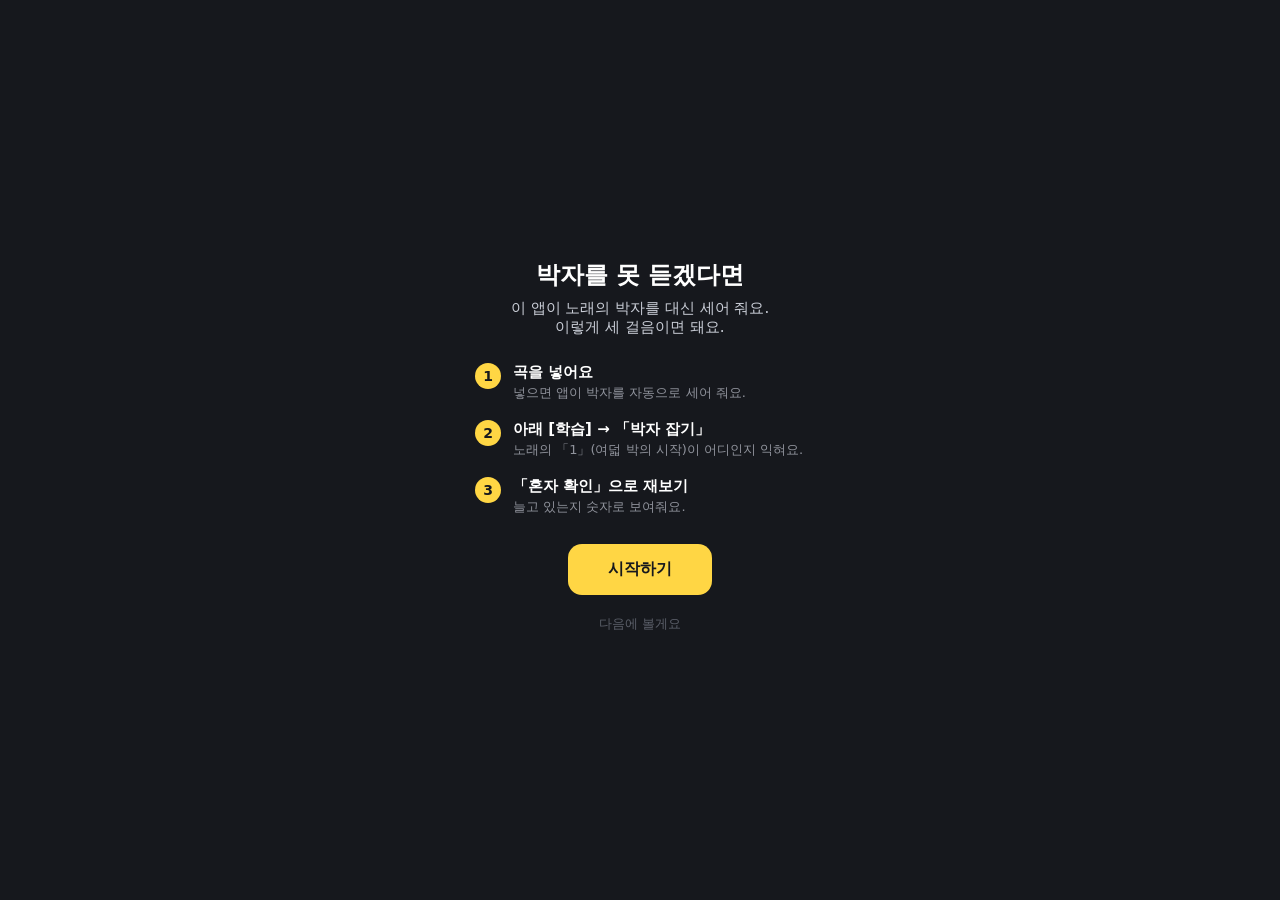
<file: index.html>
<!doctype html>
<html lang="ko">
<head>
<meta charset="utf-8">
<meta name="viewport" content="width=device-width, initial-scale=1, maximum-scale=1, user-scalable=no, viewport-fit=cover">
<title>스윙 박자</title>
<style>
  :root {
    --bg:#16181d; --card:#262b34; --card2:#303641; --line:#3a3f4a; --yellow:#ffd644;
    --t0:#f2f1ec; --t1:#c9cdd6; --t2:#8f929b; --t3:#5a5e68;
  }
  * { box-sizing:border-box; -webkit-tap-highlight-color:transparent; }
  [hidden] { display:none !important; }
  body { margin:0; background:var(--bg); color:var(--t1);
         font-family:-apple-system,system-ui,sans-serif; height:100dvh;
         display:flex; flex-direction:column; overflow:hidden; }
  /* 두 번 눌러 확대 막기(10/27 사용자) — 확대·이동 대신 바로 탭으로 처리 */
  html, body, button { touch-action:manipulation; }
  .num { font-variant-numeric:tabular-nums; }
  button { background:var(--card); border:1px solid var(--line); color:var(--t1);
           border-radius:12px; font-size:15px; padding:12px 0; flex:1; font-family:inherit; }
  button.on { border-color:var(--yellow); color:var(--yellow); }
  button:disabled { opacity:.4; }
  button.primary { background:var(--t0); color:var(--bg); border:0; font-weight:700; }
  .row { display:flex; gap:8px; margin-top:8px; }
  input[type=range] { width:100%; accent-color:var(--yellow); }

  /* ── 상단: 제목(탭→곡 정보) · BPM·길이 · 카운트 표시 3단 ── */
  header { padding:10px 16px 2px; display:flex; align-items:center; gap:10px; }
  #titleBox { flex:1; min-width:0; }
  #songTitle { font-size:16px; font-weight:700; color:#fff; white-space:nowrap; overflow:hidden; text-overflow:ellipsis; }
  #songTitle::after { content:' ›'; color:var(--t2); font-weight:400; }
  #songSub { font-size:12px; color:var(--t2); margin-top:2px; }
  #seg { display:flex; gap:2px; padding:3px; border-radius:11px; background:var(--card); flex-shrink:0; }
  #seg button { flex:none; height:30px; padding:0 9px; border:0; border-radius:8px; font-size:12px; background:transparent; color:var(--t2); }
  #seg button.on { background:var(--t0); color:var(--bg); font-weight:700; }

  /* ── 첫 화면 ── */
  #dropZone { flex:1; display:flex; flex-direction:column; align-items:center;
              justify-content:center; gap:14px; color:var(--t2); padding:24px; text-align:center; }
  #dropZone button { flex:none; padding:14px 26px; background:var(--yellow); color:var(--bg);
                     border:0; font-weight:700; font-size:17px; }
  #progress { font-size:14px; color:var(--t2); min-height:20px; }

  /* ── HUD: 진행 · 큰 숫자 · 1~8 칸 ── */
  #hud { text-align:center; padding:2px 16px 4px; }
  #progressLine { font-size:13px; color:var(--t2); min-height:18px; }
  #progressLine b { color:var(--t0); font-size:16px; font-weight:600; }
  #bigCount { font-size:64px; font-weight:600; line-height:.9; color:#fff; transition:transform .08s, color .08s; }
  #bigCount.idle { color:var(--t3); }
  #bigCount.accent { transform:scale(1.1); }
  #bigCount.one { color:var(--yellow); transform:scale(1.28); }
  #cells { display:grid; grid-template-columns:repeat(8,minmax(0,1fr)); gap:6px; margin-top:6px; }
  #cells div { height:36px; border-radius:8px; font-size:20px; font-weight:600; display:flex;
               align-items:center; justify-content:center; background:var(--card); color:var(--t2); }
  #cells div.acc { color:var(--yellow); box-shadow:inset 0 -3px 0 var(--yellow); }
  #cells div.cur { background:#fff; color:var(--bg); }
  #cells div.cur.acc { box-shadow:inset 0 -3px 0 var(--yellow); }
  /* 밀렸을 때 그 자리부터 다시 맞추는 버튼 — 카운트 바로 아래에 상시 노출(사용자 9/10: 싱크 재고정이 가장 중요) */
  #fxHereHud { flex:none; display:inline-flex; align-items:center; gap:6px; margin:10px auto 0; height:38px;
               padding:0 16px; border-radius:19px; border:1px solid var(--yellow); background:transparent;
               color:var(--yellow); font-size:13px; font-weight:700; }
  #fxHereHud span { font-size:11px; color:var(--t2); }
  /* 박자가 한 박 어긋날 때 — 귀로 못 들어도 화면 숫자 보고 한 칸씩 민다. 화면·소리는 같은
     격자(layout.counts) 하나라 한 번 밀면 둘 다 같이 교정된다. flex:none = 전역 button flex:1 방지. */
  #fxNudge { display:flex; align-items:center; justify-content:center; gap:8px; margin:8px auto 0; }
  #fxNudge span { font-size:11px; color:var(--t3); white-space:nowrap; }
  #fxNudge button { flex:none; height:34px; padding:0 15px; border-radius:17px; border:1px solid var(--line);
                    background:transparent; color:var(--t1); font-size:13px; font-weight:600; white-space:nowrap; }
  /* 신뢰 배지 — 앱이 이 곡을 얼마나 확신하는지 정직히(초록=검증은 정답 없이 못 줌). 정답 확보 전엔 노랑/빨강만. */
  #trustBadge { flex:none; display:inline-block; margin:0 auto 2px; padding:3px 12px; border-radius:14px;
                font-size:12px; font-weight:700; border:1px solid var(--line); background:transparent; color:var(--t2); }
  #trustBadge.auto { color:var(--yellow); border-color:var(--yellow); }
  #trustBadge.caution, #trustBadge.none { color:#ff6b6b; border-color:#ff6b6b; }
  #trustBadge.manual { color:var(--t1); border-color:var(--line); }
  #trustBadge.verified { color:#4cd964; border-color:#4cd964; }
  #trustBadge.partial { color:var(--yellow); border-color:var(--yellow); }
  #fxUndoHud { margin:4px auto 0; padding:6px 14px; font-size:13px; }
  #fxUndoHud:disabled { opacity:.35; }

  /* ── 타임라인 ── */
  #tlHead { display:flex; justify-content:space-between; align-items:baseline; padding:8px 16px 4px; font-size:11px; color:var(--t2); }
  #loopLabel { color:var(--yellow); font-weight:700; margin-left:8px; cursor:pointer; }
  #loopGrid .lgRow { display:grid; gap:6px; margin-top:6px; align-items:center; font-size:13px; color:var(--t2); }
  #loopGrid button { height:44px; padding:0; font-size:18px; font-weight:600; }
  #loopGrid button.in { background:#ffd64433; border-color:var(--yellow); color:#fff; }
  #loopGrid button.end { background:var(--yellow); color:var(--bg); }
  #tlTime { font-size:13px; }
  #btnToStart { flex:none; padding:4px 10px; font-size:12px; border-radius:12px; }
  #timelineWrap { flex:1; overflow-y:auto; padding:0 12px; position:relative; }
  #timeline { position:relative; width:100%; }
  #wave { width:100%; display:block; }
  #cursor { position:absolute; width:3px; background:var(--yellow); pointer-events:none; display:none; }
  #rowHl { position:absolute; left:0; right:0; background:rgba(255,214,68,.05); pointer-events:none; display:none; }
  #eightHl { position:absolute; background:rgba(255,214,68,.22); border-top:2px solid var(--yellow);
             border-bottom:2px solid var(--yellow); pointer-events:none; display:none; }

  /* ── 컨트롤: 기본 줄(이전·반복·재생·속도·다음) + 접히는 줄(추가·삭제·카운트음·짝수 강세) ── */
  #controls { padding:0 12px calc(8px + env(safe-area-inset-bottom)); }
  #ctlHandle { display:flex; align-items:center; justify-content:center; gap:6px; height:22px; color:var(--t2); font-size:11px; }
  #ctlGrid { display:grid; grid-template-columns:repeat(5,minmax(0,1fr)); grid-template-rows:60px; gap:8px; }
  #ctlGrid.expanded { grid-template-rows:56px 56px; }
  #ctlGrid button { padding:0; display:flex; flex-direction:column; align-items:center; justify-content:center; gap:5px; font-size:11px; }
  #ctlGrid button svg { width:24px; height:24px; }
  #ctlGrid button .big { font-size:20px; font-weight:600; line-height:1; }
  #ctlGrid button span { white-space:nowrap; }              /* 라벨이 2줄로 접혀 칸 넘치는 것 방지 */
  #ctlGrid button span:last-child { font-size:10px; line-height:1.15; }  /* '카운트음'·'짝수 강세'도 한 줄에 */
  #btnAccent .num { font-size:13px; letter-spacing:0; }     /* '2·4·6·8'이 좁은 폰에서 칸 밖으로 안 나가게 */
  #ctlGrid .r2 { display:none; }
  #ctlGrid.expanded .r2 { display:flex; }
  #btnPlay { grid-column:3; background:var(--t0); color:var(--bg); border:0; border-radius:14px; font-size:26px; }
  #ctlGrid.expanded #btnPlay { grid-row:1 / span 2; }
  #btnPrev { grid-column:1; grid-row:1; } #btnLoop { grid-column:2; grid-row:1; }
  #btnSpeed { grid-column:4; grid-row:1; } #btnNext { grid-column:5; grid-row:1; }
  #btnFlagAdd { grid-column:1; grid-row:2; } #btnFlagDel { grid-column:2; grid-row:2; }
  #btnClick { grid-column:4; grid-row:2; } #btnAccent { grid-column:5; grid-row:2; }

  /* ── 탭바 ── */
  #tabBar { display:grid; grid-template-columns:repeat(3,1fr); height:calc(64px + env(safe-area-inset-bottom)); flex-shrink:0; border-top:1px solid var(--line); padding-bottom:env(safe-area-inset-bottom); }
  .tab { display:flex; flex-direction:column; align-items:center; justify-content:center;
         gap:4px; color:var(--t2); font-size:11px; font-weight:500; }
  .tab.on { color:#fff; font-weight:700; }

  /* ── 학습 · 목록 페이지 ── */
  .page { flex:1; overflow-y:auto; padding:0 16px 12px; display:flex; flex-direction:column; }
  .pageHead { display:flex; align-items:center; justify-content:space-between; height:56px; }
  .pageTitle { font-size:20px; font-weight:700; color:#fff; }
  .secLabel { font-size:13px; color:var(--t2); margin:18px 0 8px; }
  .card { display:flex; align-items:center; gap:12px; padding:14px 16px; border-radius:16px; background:var(--card);
          border:1px solid var(--line); margin-bottom:10px; }
  .card .nm { font-size:16px; font-weight:700; color:#fff; }
  .card .ds { font-size:13px; color:var(--t2); margin-top:3px; }
  .card .chev { margin-left:auto; color:var(--t2); font-size:20px; }
  .card > div:first-child { flex:1; min-width:0; }
  #testCard { padding:20px; border-radius:18px; background:var(--yellow); color:var(--bg); margin-top:4px; }
  #testCard .nm { font-size:18px; font-weight:700; }
  #testCard .ds { font-size:13px; opacity:.8; margin-top:4px; }
  #testCard button { margin-top:14px; height:52px; border-radius:12px; background:var(--bg); color:var(--t0); border:0; font-weight:700; width:100%; }
  .recRow { display:flex; justify-content:space-between; align-items:baseline; height:30px; font-size:14px; }
  .recRow .v { font-size:16px; font-weight:600; color:var(--t1); }
  .iconBtn { flex:none; width:38px; height:38px; padding:0; border-radius:19px; display:flex; align-items:center; justify-content:center; }
  .pillBtn { flex:none; height:38px; padding:0 14px; border-radius:19px; font-size:14px; font-weight:700; }
  .listHead, .songRow { display:grid; grid-template-columns:24px minmax(0,1fr) 76px 44px; column-gap:12px; align-items:center; }
  .listHead { padding:6px 14px; font-size:11px; color:var(--t2); }
  .listHead .r, .songRow .r { text-align:right; }
  .songRow { height:60px; padding:0 14px; border-radius:14px; background:var(--card); border:1px solid var(--line); margin-bottom:8px; }
  .swipeWrap { position:relative; overflow:hidden; border-radius:14px; margin-bottom:8px; }
  .swipeWrap .songRow { margin-bottom:0; position:relative; z-index:1; transition:transform .18s;
                        touch-action:pan-y; user-select:none; -webkit-user-select:none; -webkit-touch-callout:none; }
  .swipeWrap .songRow.dragging { transition:none; }
  .swipeWrap .rowDel { position:absolute; top:0; right:0; bottom:0; width:84px; flex:none; padding:0; border:0; border-radius:0;
                       background:#e5484d; color:#fff; font-size:15px; font-weight:700; }
  .songRow .nm { font-size:15px; font-weight:500; color:var(--t0); white-space:nowrap; overflow:hidden; text-overflow:ellipsis; }
  .songRow .mt { font-size:14px; color:var(--t1); }
  .songRow.busy .nm { color:var(--t3); }
  .songRow .busyTag { font-size:12px; color:var(--t2); white-space:nowrap; display:flex; align-items:center; justify-content:flex-end; gap:6px; }
  .spin { width:14px; height:14px; border-radius:7px; border:2px solid var(--line); border-top-color:var(--yellow); animation:spin 1s linear infinite; }
  @keyframes spin { to { transform:rotate(360deg); } }
  .chk { width:24px; height:24px; border-radius:6px; border:2px solid var(--line); display:flex; align-items:center; justify-content:center; }
  .chk.on { background:var(--yellow); border-color:var(--yellow); color:var(--bg); font-weight:800; font-size:16px; }
  #listActions { display:grid; grid-template-columns:1fr 1fr; gap:8px; margin-top:auto; padding-top:10px; }
  #listActions button { height:52px; }
  #btnPlaySel { background:var(--yellow); color:var(--bg); border:0; font-weight:700; }

  /* ── 시트 ── */
  .sheet { position:fixed; left:0; right:0; bottom:0; background:var(--card);
           border-top:1px solid var(--line); border-radius:20px 20px 0 0;
           padding:16px 16px calc(16px + env(safe-area-inset-bottom)); z-index:10;
           max-height:82dvh; overflow-y:auto; }
  .sheet h3 { margin:4px 0 10px; font-size:16px; color:#fff; }
  .sheet .label { font-size:12px; color:var(--t2); margin:10px 0 4px; }
  .sheet .secHead { display:flex; justify-content:space-between; align-items:baseline; margin-top:14px; }
  .sheet .secHead b { font-size:13px; color:var(--t0); }
  .sheet .secHead span { font-size:12px; color:var(--t2); }
  .warn { color:#ff9b6a; font-size:13px; line-height:1.5; }
  .stats { display:grid; grid-template-columns:repeat(3,minmax(0,1fr)); gap:8px; }
  .stats div { padding:12px; border-radius:12px; background:var(--bg); }
  .stats .k { font-size:11px; color:var(--t2); }
  .stats .v { font-size:22px; font-weight:600; color:var(--t1); line-height:1; margin-top:4px; }
  .stats .v.s { font-size:16px; }
  #speedBig { font-size:84px; font-weight:600; text-align:center; color:#fff; line-height:.9; }
  #speedBig span { font-size:34px; color:var(--t2); }
  #speedStep { display:grid; grid-template-columns:76px 1fr 76px; gap:10px; align-items:center; margin-top:8px; }
  #speedStep button { height:76px; font-size:44px; font-weight:600; touch-action:none; user-select:none; -webkit-user-select:none; }
  #speedStep button:disabled { opacity:.3; }
  #speedPresets { display:grid; grid-template-columns:repeat(4,1fr); gap:8px; margin-top:12px; }
  #speedPresets button { height:56px; font-size:22px; font-weight:600; }
  #speedPresets button.on { background:var(--yellow); color:var(--bg); border-color:var(--yellow); }
  .chips { display:flex; gap:8px; flex-wrap:wrap; margin-top:8px; }
  .chips button { flex:none; padding:8px 14px; border-radius:18px; font-size:14px; }
  #flagName { width:100%; font-size:16px; padding:12px; border-radius:12px; border:1px solid var(--line); background:var(--bg); color:#fff; font-family:inherit; }
  .dim { position:fixed; inset:0; background:#0b0c0f; opacity:.6; z-index:9; }

  /* ── 전체 화면 오버레이(게임·청음·두드려 재기·결과) ── */
  .overlay { position:fixed; inset:0; background:var(--bg); z-index:30; display:flex; flex-direction:column;
             padding-bottom:env(safe-area-inset-bottom); }
  .ovTop { display:flex; align-items:center; height:60px; padding:0 12px; gap:12px; }
  .ovClose { flex:0 0 44px; height:40px; padding:0; font-size:17px; }
  .ovTitle { font-weight:700; color:#fff; flex:1; text-align:center; }
  .ovRight { flex:0 0 44px; text-align:right; color:var(--t2); font-size:15px; }
  .lsBars { display:grid; grid-auto-flow:column; grid-auto-columns:1fr; gap:4px; padding:0 16px; }
  .lsBars div { height:4px; border-radius:2px; background:var(--card2); }
  .lsBars div.done { background:var(--yellow); } .lsBars div.cur { background:#fff; }
  .lsBody { flex:1; display:flex; flex-direction:column; align-items:center; justify-content:center; gap:22px; padding:0 20px; text-align:center; }
  .lsQ { font-size:20px; font-weight:700; color:#fff; }
  .lsHint { font-size:13px; color:var(--t2); line-height:1.6; }
  #lsWave { width:100%; height:36px; border-radius:4px; }
  .lsPlay { flex:none; width:96px; height:96px; border-radius:48px; background:var(--t0); color:var(--bg); border:0; font-size:22px; font-weight:700; }
  .lsDemo { flex:none; width:100%; max-width:340px; height:56px; font-size:16px; font-weight:600; background:var(--card2); border:0; }
  .lsFeedback { min-height:22px; font-size:15px; font-weight:700; }
  .lsAnswers { display:grid; grid-template-columns:1fr 1fr; gap:10px; padding:0 16px 20px; }
  .lsAnswers button { height:64px; font-size:17px; font-weight:700; background:var(--card2); border:0; }
  .bnHint { text-align:center; color:var(--t1); font-size:15px; line-height:1.6; padding:10px 20px 0; }
  .bnHint b { color:#fff; }
  .bnSpeed { display:flex; align-items:center; justify-content:center; gap:16px; padding:10px 0 2px; }
  .bnSpeed button { flex:0 0 44px; width:44px; height:44px; padding:0; border-radius:22px; font-size:24px; font-weight:700; background:var(--card2); border:0; color:var(--t0); }
  .bnSpeed > div { text-align:center; min-width:60px; }
  .bnSpeed #bnSpeedV { font-size:22px; font-weight:600; color:#fff; }
  .bnSpeed .bnSpeedLbl { font-size:11px; color:var(--t2); }
  .bnStrip { display:grid; grid-template-columns:repeat(8,1fr); gap:5px; padding:12px 16px 4px; max-width:360px; margin:0 auto; width:100%; box-sizing:border-box; }
  .bnDot { height:30px; border-radius:7px; background:var(--card); color:var(--t3); font-size:14px; font-weight:600; display:flex; align-items:center; justify-content:center; }
  .bnDot.one { color:var(--yellow); box-shadow:inset 0 0 0 1px var(--yellow); }
  .bnDot.five { color:var(--t0); box-shadow:inset 0 0 0 1px var(--line); }
  .bnDot.on { background:#fff; color:var(--bg); }
  .bnDot.one.on { background:var(--yellow); }
  #bnCanvas { flex:1; touch-action:none; width:100%; }
  .bnTapHint { text-align:center; color:var(--t3); font-size:12px; padding:6px 0 14px; }
  .calPad { margin:16px; flex:1; border-radius:20px; background:var(--card2); display:flex; flex-direction:column;
            align-items:center; justify-content:center; gap:8px; font-size:22px; font-weight:700; color:#fff; touch-action:none; }
  .calPad .calSub { font-size:13px; color:var(--t1); font-weight:400; }
  .rsStats { display:flex; flex-direction:column; gap:10px; padding:8px 16px 0; }
  .rsStat { padding:16px; border-radius:16px; background:var(--card); border:1px solid var(--line); }
  .rsStat .k { font-size:13px; color:var(--t2); }
  .rsStat .v { font-size:34px; font-weight:600; color:var(--t1); line-height:1; margin:6px 0; }
  .rsStat .s { font-size:12px; color:var(--t2); }
  .rsDefault { margin:22px 16px 0; padding:16px; border-radius:16px; background:var(--yellow); color:var(--bg); }
  .rsDefault .k { font-size:13px; opacity:.8; } .rsDefault .v { font-size:16px; font-weight:700; margin-top:4px; }
  .rsBtns { display:grid; grid-template-columns:1fr 1fr; gap:10px; margin:auto 16px 20px; }
  .rsBtns button { height:60px; font-size:16px; font-weight:700; }

  #gameView { z-index:30; }
  #gameTop { display:flex; align-items:center; height:56px; padding:0 12px; gap:12px; }
  #gameExit { flex:0 0 44px; height:40px; font-size:17px; padding:0; }
  #gameLevel { font-weight:700; color:#fff; }
  #gameCombo { margin-left:auto; color:var(--yellow); font-weight:800; font-size:18px; }
  #gameCanvas { flex:1; touch-action:none; }
  #gameResult { position:absolute; left:50%; top:50%; transform:translate(-50%,-50%);
                background:var(--card); border:1px solid var(--line); border-radius:16px;
                padding:22px 26px; text-align:center; min-width:240px; }
  #gameResult .rTitle { font-size:14px; color:var(--t2); }
  #gameResult .rBig { font-size:52px; font-weight:800; color:var(--yellow); margin:6px 0; }
  #gameResult .rLine { font-size:14px; color:var(--t1); margin-top:4px; }
  #toast { position:fixed; left:50%; transform:translateX(-50%); bottom:110px;
           background:#000c; color:#fff; padding:8px 14px; border-radius:10px;
           font-size:13px; display:none; z-index:40; max-width:88%; }
  #videoPanel { flex:none; padding:4px 12px; max-height:44dvh; overflow-y:auto; }
  #video { display:block; width:100%; height:19dvh; background:#000; object-fit:contain; }
  /* 영상 모드(10/27 사용자 "발 동작이랑 박자가 맞는지 보려는 것 — 박자 맨 위, 그 밑에 동영상,
     프레이즈는 한 줄만, 최대한 동영상을 크게"): 위→아래 = 1~8 · 영상(남는 공간 전부) · 지금 프레이즈 한 줄 · 버튼 */
  body.withVideo #topBar { order:0; }
  body.withVideo #hud { order:1; padding:2px 12px 2px; }
  body.withVideo #videoPanel:not([hidden]) { order:2; flex:1 1 auto; min-height:0; max-height:none; overflow:hidden;
                                            display:flex; flex-direction:column; padding:4px 0 0; }
  /* 영상은 틀(videoBox)에 꽉 맞춰 줄인다 — 아이폰 사파리에서 영상 자체를 늘어나는 칸에 두면 높이를 못 줄여 아래가 잘렸다(10/27) */
  body.withVideo #videoBox { flex:1 1 auto; min-height:0; position:relative; background:#000; }
  body.withVideo #videoBox #video { position:absolute; inset:0; width:100%; height:100%; object-fit:contain; }
  /* 영상 확대(10/27): 틀 안에서만 키우고, 틀 위 손가락 동작은 페이지 스크롤·확대가 아니라 영상 확대로 쓴다 */
  #videoBox { overflow:hidden; touch-action:none; }
  #zoomReset { position:absolute; right:8px; top:8px; z-index:2; padding:6px 10px; font-size:12px;
               background:#000a; color:#fff; border:1px solid #fff6; border-radius:8px; }
  body.withVideo #videoSoundRow { flex:none; display:flex; flex-wrap:wrap; align-items:center; gap:6px; font-size:12px; }
  #videoSoundRow button { padding:4px 8px; font-size:13px; }
  #videoSoundRow button.on { background:var(--yellow); color:var(--bg); border-color:var(--yellow); }
  body.withVideo #videoSoundRow button { flex:none; }
  #startCountRow { display:flex; align-items:center; gap:8px; font-size:12px; }
  #startCountRow span { color:var(--t3); font-size:11px; }
  #startCount { font:inherit; font-size:15px; font-weight:700; background:var(--card); color:var(--t0); border:1px solid var(--yellow); border-radius:8px; padding:2px 6px; }
  body.withVideo #startCountRow, body.withVideo #videoSoundRow, body.withVideo #videoStatus,
  body.withVideo #videoAdjust { margin-left:12px; margin-right:12px; }
  body.withVideo #videoStatus { margin-top:0; margin-bottom:0; font-size:11px; }
  body.withVideo #tlHead { order:3; padding:4px 16px 2px; }
  body.withVideo #timelineWrap { order:4; flex:none; height:64px; overflow:hidden; }
  body.withVideo #controls { order:5; }
  body.withVideo #tabBar { order:6; }
  body.withVideo #bigCount, body.withVideo #trustBadge, body.withVideo #fxHereHud,
  body.withVideo #fxNudge, body.withVideo #fxUndoHud { display:none; }
  body.withVideo #cells { margin-top:2px; }
  body.withVideo #cells div { height:34px; font-size:19px; }
  #videoAdjust summary { cursor:pointer; font-size:12px; color:var(--t2); padding:4px; }
  #videoPanel label { display:inline-block; font-size:12px; margin:4px; }
  #videoPanel select, #syncRatio { max-width:100%; background:var(--card); color:var(--t0); font:inherit; }
  #videoPanel button { padding:6px 10px; font-size:12px; }
  #videoStatus, #musicRange { font-size:12px; line-height:1.4; margin:4px 0; }
</style>
</head>
<body>
<!-- 인앱 브라우저(카카오·네이버 등) 안내 — 파일 선택이 막힐 수 있어 외부 브라우저로 유도 -->
<div id="inappWarn" style="display:none; position:fixed; top:0; left:0; right:0; z-index:100; background:#332a10; border-bottom:1px solid var(--yellow); color:#f2f1ec; padding:12px 14px; font-size:13px; line-height:1.6">
  <b style="color:var(--yellow)">카카오·네이버 등 앱 안에서 열렸어요.</b> 여기선 곡을 못 넣을 수 있어요 — 오른쪽 위 메뉴(⋯)에서 <b>「다른 브라우저로 열기」</b>(크롬·사파리)를 눌러 주세요.
  <div style="margin-top:8px; display:flex; gap:8px; flex-wrap:wrap; align-items:center">
    <button id="inappCopy" style="flex:none; padding:8px 14px; border-radius:10px; border:none; background:var(--yellow); color:var(--bg); font-size:13px; font-weight:700">링크 복사</button>
    <button id="inappClose" style="flex:none; padding:8px 14px; border-radius:10px; border:1px solid var(--line); background:var(--card); color:#fff; font-size:13px">그냥 볼게요</button>
  </div>
</div>

<!-- 첫 실행 안내 — 이 앱이 뭐고 어떻게 쓰는지 3단계. 한 번 보면 다시 안 뜸 -->
<div id="introOverlay" style="display:none; position:fixed; inset:0; z-index:99; background:var(--bg); flex-direction:column; align-items:center; justify-content:center; padding:28px; text-align:center; overflow:auto">
  <div style="font-size:24px; font-weight:800; color:#fff; line-height:1.35">박자를 못 듣겠다면</div>
  <div style="font-size:15px; color:var(--t1); margin-top:8px; margin-bottom:26px">이 앱이 노래의 박자를 대신 세어 줘요.<br>이렇게 세 걸음이면 돼요.</div>
  <div style="text-align:left; max-width:330px; display:flex; flex-direction:column; gap:18px; width:100%">
    <div style="display:flex; gap:12px; align-items:flex-start"><div style="flex:none; width:26px; height:26px; border-radius:50%; background:var(--yellow); color:var(--bg); font-weight:800; display:flex; align-items:center; justify-content:center; font-size:14px">1</div><div><div style="color:#fff; font-weight:700; font-size:15px">곡을 넣어요</div><div style="color:var(--t2); font-size:13px; margin-top:2px">넣으면 앱이 박자를 자동으로 세어 줘요.</div></div></div>
    <div style="display:flex; gap:12px; align-items:flex-start"><div style="flex:none; width:26px; height:26px; border-radius:50%; background:var(--yellow); color:var(--bg); font-weight:800; display:flex; align-items:center; justify-content:center; font-size:14px">2</div><div><div style="color:#fff; font-weight:700; font-size:15px">아래 [학습] → 「박자 잡기」</div><div style="color:var(--t2); font-size:13px; margin-top:2px">노래의 「1」(여덟 박의 시작)이 어디인지 익혀요.</div></div></div>
    <div style="display:flex; gap:12px; align-items:flex-start"><div style="flex:none; width:26px; height:26px; border-radius:50%; background:var(--yellow); color:var(--bg); font-weight:800; display:flex; align-items:center; justify-content:center; font-size:14px">3</div><div><div style="color:#fff; font-weight:700; font-size:15px">「혼자 확인」으로 재보기</div><div style="color:var(--t2); font-size:13px; margin-top:2px">늘고 있는지 숫자로 보여줘요.</div></div></div>
  </div>
  <button id="introStart" style="flex:none; margin-top:28px; padding:15px 40px; border-radius:14px; border:none; background:var(--yellow); color:var(--bg); font-size:16px; font-weight:700">시작하기</button>
  <button id="introSkip" style="flex:none; margin-top:12px; padding:8px; background:none; border:none; color:var(--t3); font-size:13px">다음에 볼게요</button>
</div>

<header hidden id="topBar">
  <div id="titleBox">
    <div id="songTitle">곡 제목</div>
    <div id="songSub" class="num"></div>
  </div>
  <div id="seg">
    <button data-cm="0">끔</button><button data-cm="1" class="on">카운트</button><button data-cm="2">카운트·선</button>
  </div>
</header>

<div id="dropZone">
  <div style="font-size:26px; font-weight:800; color:#fff; line-height:1.35">곡만 넣으세요</div>
  <button id="btnOpen">곡 넣기</button>
  <div id="progress"></div>
  <div style="font-size:12px; color:var(--t3); line-height:1.7; max-width:340px">
    음악 앱 곡은 안 열려요 — 「파일」 앱에 있는 곡을 넣어요.
  </div>
  <input type="file" id="fileInput" multiple
         accept="audio/*,video/*,.mp4,.mov,.webm,.mp3,.m4a,.wav,.aac,.ogg,.flac,audio/mpeg,audio/mp4,audio/wav" hidden>
</div>

<section id="videoPanel" hidden aria-label="동영상과 음악">
  <div id="videoBox"><video id="video" playsinline preload="auto" hidden></video><button id="zoomReset" type="button" hidden>원래 크기</button></div>
  <div id="startCountRow"><label>첫 카운트 설정 <select id="startCount"><option value="1">1</option><option value="2">2</option><option value="3">3</option><option value="4">4</option><option value="5">5</option><option value="6">6</option><option value="7">7</option><option value="8">8</option></select></label></div>
  <div id="videoSoundRow"><span>소리 선택</span><button id="soundVideo" type="button" class="on">동영상 소리</button><button id="soundMusic" type="button">내 음악 파일</button>
  <button id="chooseMusic">음악 파일 선택</button></div>
  <input id="musicInput" type="file" accept="audio/*,.mp3,.m4a,.wav,.aac,.ogg,.flac" hidden>
  <div id="videoStatus" role="status"></div>
  <details id="videoAdjust"><summary>소리 맞춤 조정</summary>
  <label>박 기준 <select id="videoBasis" disabled><option value="video">동영상 소리</option><option value="music">내 음악 파일</option></select></label>
  <div><button id="offsetEarlier">음악 시작 0.1초 앞</button> <span id="syncOffset">0.00초</span> <button id="offsetLater">음악 시작 0.1초 뒤</button>
  <label>영상에 맞춘 음악 빠르기 <input id="syncRatio" type="number" min="0.8" max="1" step="0.001" value="1"></label></div>
  <div><button id="offsetEarlierLarge">음악 시작 1초 앞</button> <button id="offsetLaterLarge">음악 시작 1초 뒤</button></div>
  <div><span id="recommendedFit"></span> <button id="applyRecommendation" hidden>추천값 적용</button></div>
  <div id="musicRange" hidden>음악 파일 구간 밖이에요. 영상은 계속 재생돼요.</div>
  </details>
</section>
<div id="hud" hidden>
  <button id="trustBadge" hidden title="앱이 이 곡을 얼마나 확신하는지 — 누르면 설명"></button>
  <div id="progressLine" class="num"></div>
  <div id="bigCount" class="idle num">–</div>
  <div id="cells" class="num"><div>1</div><div>2</div><div>3</div><div>4</div><div>5</div><div>6</div><div>7</div><div>8</div></div>
  <button id="fxHereHud" title="지금 들리는 소리가 1이면 눌러요 — 여기부터 다시 맞춰요">👆 여기가 1</button>
  <div id="fxNudge" class="num">
    <button id="fxBackHud" title="화면 숫자가 실제 박자보다 늦게 나오면(예: 8 자리에 7) 눌러요">◀ 한 박</button>
    <span></span>
    <button id="fxFwdHud" title="화면 숫자가 실제 박자보다 빨리 나오면 눌러요">한 박 ▶</button>
  </div>
  <button id="fxUndoHud" disabled title="방금 누른 보정(여기가 1·한 박·1↔5·구간)을 한 단계 되돌려요">↶ 되돌리기</button>
</div>

<div id="tlHead" hidden><div>프레이즈<span id="loopLabel"></span></div><div style="display:flex; align-items:center; gap:8px"><button id="btnToStart" type="button">⏮ 처음으로</button><div id="tlTime" class="num"></div></div></div>
<div id="timelineWrap" hidden>
  <div id="timeline">
    <canvas id="wave"></canvas>
    <div id="rowHl"></div>
    <div id="eightHl"></div>
    <div id="cursor"></div>
  </div>
</div>

<div id="learnView" class="page" hidden>
  <div class="pageHead"><div class="pageTitle">학습</div></div>
  <div class="secLabel">기본</div>
  <div class="card" id="btnFind" style="box-shadow:inset 0 0 0 2px var(--yellow)"><div><div class="nm">박자 잡기</div><div class="ds">노래의 「1」이 어디인지 익혀요</div></div><div class="chev">›</div></div>

  <div class="secLabel">지난번 확인</div>
  <div class="card" style="flex-direction:column; align-items:stretch; padding:6px 16px" id="lastResults"></div>

  <details id="moreLearn" style="margin-top:16px; margin-bottom:10px">
    <summary style="cursor:pointer; padding:14px 16px; border-radius:16px; background:var(--card); border:1px solid var(--line); color:var(--t1); font-size:15px; font-weight:700">＋ 다른 연습</summary>
    <div style="margin-top:10px">
      <div class="card" id="btnGap"><div><div class="nm">혼자 이어가기</div><div class="ds">소리가 사라져도 같은 박자로 계속 세기 · 돌아올 때 확인</div></div><div class="chev">›</div></div>
      <div class="card" id="btnListen"><div><div class="nm">청음 <span style="font-size:12px; color:var(--t2); font-weight:400">듣고 가려내기</span></div><div class="ds">「딱」 소리가 박자에 맞는지 귀로 맞혀요</div></div><div class="chev">›</div></div>
      <div class="card" data-level="all"><div><div class="nm">박자 맞추기</div><div class="ds">음악에 맞춰 카운트마다 탭</div></div><div class="chev">›</div></div>
      <div class="card" data-level="even"><div><div class="nm">짝수만</div><div class="ds">2 · 4 · 6 · 8에만 탭</div></div><div class="chev">›</div></div>
      <div class="card" data-level="ones"><div><div class="nm">1만</div><div class="ds">8카운트가 시작될 때만 탭</div></div><div class="chev">›</div></div>
      <div class="card" data-level="intro"><div><div class="nm">5·6·7·8 들어가기</div><div class="ds">앱이 5·6·7·8을 불러 주면, 오는 1을 잡아요</div></div><div class="chev">›</div></div>
      <div class="card" data-level="five"><div><div class="nm">5 잡고 1 들어가기</div><div class="ds">귀는 5, 발은 1 — 둘 다 스스로 잡아요</div></div><div class="chev">›</div></div>
      <div id="testCard" style="margin-top:6px"><div class="nm">박자 테스트 <span style="font-size:12px; opacity:.7; font-weight:400">지금 실력 점수로 재보기</span></div><button id="btnTest">시작하기</button></div>
    </div>
  </details>
</div>

<div id="listView" class="page" hidden>
  <div class="pageHead">
    <div class="pageTitle">목록</div>
    <div style="display:flex; gap:8px">
      <button class="iconBtn" id="btnSettings" aria-label="설정"><svg width="20" height="20" viewBox="0 0 24 24" fill="none" stroke="currentColor" stroke-width="2" stroke-linecap="round"><path d="M4 7h16M4 12h16M4 17h16"></path><circle cx="9" cy="7" r="2.5" fill="#262b34"></circle><circle cx="15" cy="12" r="2.5" fill="#262b34"></circle><circle cx="8" cy="17" r="2.5" fill="#262b34"></circle></svg></button>
      <button class="pillBtn" id="btnAddFiles">＋ 파일 추가</button>
    </div>
  </div>
  <div class="listHead"><div></div><div>곡</div><div class="r">BPM</div><div class="r">길이</div></div>
  <div id="songList"></div>
  <div id="listActions"><button id="btnPlayAll">전체 재생</button><button id="btnPlaySel">선택 재생</button></div>
</div>

<div id="controls" hidden>
  <div id="ctlHandle">▾ 더보기</div>
  <div id="ctlGrid">
    <button id="btnPrev"><svg viewBox="0 0 24 24" fill="none" stroke="currentColor" stroke-width="2" stroke-linecap="round" stroke-linejoin="round"><path d="M14 7l-5 5 5 5"></path><path d="M5 4v16"></path><path d="M5 4h6l-1.5 2.5L11 9H5z" fill="currentColor"></path></svg><span>이전</span></button>
    <button id="btnLoop"><svg viewBox="0 0 24 24" fill="none" stroke="currentColor" stroke-width="2" stroke-linecap="round" stroke-linejoin="round"><path d="M17 2l4 4-4 4"></path><path d="M3 11V9a4 4 0 0 1 4-4h14"></path><path d="M7 22l-4-4 4-4"></path><path d="M21 13v2a4 4 0 0 1-4 4H3"></path></svg><span>반복</span></button>
    <button id="btnPlay">▶</button>
    <button id="btnSpeed"><span class="big num" id="speedLabel">100%</span><span>속도</span></button>
    <button id="btnNext"><svg viewBox="0 0 24 24" fill="none" stroke="currentColor" stroke-width="2" stroke-linecap="round" stroke-linejoin="round"><path d="M10 7l5 5-5 5"></path><path d="M19 4v16"></path><path d="M19 4h-6l1.5 2.5L13 9h6z" fill="currentColor"></path></svg><span>다음</span></button>
    <button id="btnFlagAdd" class="r2"><svg viewBox="0 0 24 24" fill="none" stroke="currentColor" stroke-width="2" stroke-linecap="round" stroke-linejoin="round"><path d="M6 21V4"></path><path d="M6 4h10l-2 4 2 4H6z" fill="currentColor"></path><circle cx="18" cy="17" r="4.5" fill="currentColor" stroke="none"></circle><path d="M18 14.5v5M15.5 17h5" stroke="#16181d" stroke-width="2"></path></svg><span>추가</span></button>
    <button id="btnFlagDel" class="r2"><svg viewBox="0 0 24 24" fill="none" stroke="currentColor" stroke-width="2" stroke-linecap="round" stroke-linejoin="round"><path d="M6 21V4"></path><path d="M6 4h10l-2 4 2 4H6z"></path><circle cx="18" cy="17" r="4.5" fill="currentColor" stroke="none"></circle><path d="M16.2 15.2l3.6 3.6M19.8 15.2l-3.6 3.6" stroke="#16181d" stroke-width="2"></path></svg><span>삭제</span></button>
    <button id="btnClick" class="r2"><svg viewBox="0 0 24 24" fill="none" stroke="currentColor" stroke-width="2" stroke-linecap="round" stroke-linejoin="round"><path d="M11 5L6 9H2v6h4l5 4z"></path><path d="M15.5 8.5a5 5 0 0 1 0 7"></path></svg><span>카운트음</span></button>
    <button id="btnAccent" class="r2"><span class="num" style="font-weight:600">2·4·6·8</span><span>짝수 강세</span></button>
  </div>
</div>

<nav id="tabBar" hidden>
  <div class="tab" data-tab="play">
    <svg width="24" height="24" viewBox="0 0 24 24" fill="none" stroke="currentColor" stroke-width="2" stroke-linecap="round" stroke-linejoin="round"><circle cx="12" cy="12" r="9"></circle><path d="M10 8l6 4-6 4z" fill="currentColor" stroke="none"></path></svg>
    <div>재생</div>
  </div>
  <div class="tab" data-tab="learn">
    <svg width="24" height="24" viewBox="0 0 24 24" fill="none" stroke="currentColor" stroke-width="2" stroke-linecap="round" stroke-linejoin="round"><path d="M4 14v-2a8 8 0 0 1 16 0v2"></path><rect x="3" y="14" width="4" height="6" rx="1.5"></rect><rect x="17" y="14" width="4" height="6" rx="1.5"></rect></svg>
    <div>학습</div>
  </div>
  <div class="tab" data-tab="list">
    <svg width="24" height="24" viewBox="0 0 24 24" fill="none" stroke="currentColor" stroke-width="2" stroke-linecap="round" stroke-linejoin="round"><path d="M4 6h16"></path><path d="M4 12h16"></path><path d="M4 18h10"></path></svg>
    <div>목록</div>
  </div>
</nav>

<!-- 곡 정보 · 박자 보정 시트 (제목을 누르면) -->
<div class="dim" id="dim" hidden></div>
<div class="sheet" id="infoSheet" hidden>
  <h3 id="infoTitle" style="overflow-wrap:anywhere">곡 제목</h3>
  <div class="stats num" id="infoStats"></div>
  <div class="secHead"><b>박자 보정</b><span>카운트가 어긋나게 들릴 때만</span></div>
  <div class="row">
    <button id="fxHere" style="border-color:var(--yellow); color:var(--yellow); font-weight:700">지금 이 순간이 1이에요</button>
  </div>
  <div id="driftInfo" class="warn" style="margin-top:8px"></div>
  <div class="secHead"><b>박자를 아는 사람과 맞추기</b><span>1을 들을 수 있는 사람이 1마다 탭하면 앱이 맞춰요</span></div>
  <div id="truthInfo" style="font-size:13px; color:var(--t2); line-height:1.7; margin-top:6px"></div>
  <div class="row"><button id="btnTruthRec">🎯 1 찍기 시작</button><button id="btnTruthApply">찍은 1로 다시 맞추기</button><button id="btnTruthClear">지우기</button></div>
  <details style="margin-top:12px">
    <summary style="color:var(--t2); font-size:13px">세부 설정</summary>
    <div class="label">1의 위치 미세 조정 (곡 전체의 1)</div>
    <div class="row"><button id="fxBack">1 한 박자 앞</button><button id="fxFwd">1 한 박자 뒤</button><button id="fxSwap">1↔5</button></div>
    <div class="row"><button id="fxGlobalHere">지금 이 순간을 곡 전체의 1로</button><button id="fxUndoSection">마지막 구간 보정 취소</button><button id="fxUndo" disabled>↶ 되돌리기</button></div>
    <div class="label">큰 묶음 길이 (고급) — 기본 4</div>
    <div class="row"><button data-plen="4">4</button><button data-plen="6">6</button><button data-plen="8">8</button></div>
    <div class="label">빠르기 — 숫자가 두 배 빠르거나 느리게 느껴질 때</div>
    <div class="row"><button id="fxHalf">반으로</button><button id="fxNormal">기본</button><button id="fxDouble">두 배로</button></div>
  </details>
  <div class="row" style="margin-top:14px"><button class="primary" id="fxClose" style="height:56px">닫기</button></div>
</div>

<!-- 속도 시트 -->
<div class="sheet" id="speedSheet" hidden>
  <h3>재생 속도 <span style="font-size:12px; color:var(--t2); font-weight:400">음정은 그대로</span></h3>
  <div id="speedStep">
    <button id="speedDown" type="button" aria-label="1% 느리게">−</button>
    <div id="speedBig" class="num">100<span>%</span></div>
    <button id="speedUp" type="button" aria-label="1% 빠르게">+</button>
  </div>
  <div id="speedPresets" class="num"></div>
  <div class="row" style="margin-top:14px"><button class="primary" id="spClose" style="height:56px">닫기</button></div>
</div>

<!-- 반복 구간 시트 -->
<div class="sheet" id="loopSheet" hidden>
  <h3>반복 구간 <span style="font-size:12px; color:var(--t2); font-weight:400">시작 8카운트 → 끝 8카운트 순서로 눌러요</span></h3>
  <div id="loopPickLabel" class="label"></div>
  <div id="loopGrid"></div>
  <div class="row" style="margin-top:14px"><button id="loopMarkers" hidden>표시(깃발) 사이</button><button class="primary" id="loopApply" style="height:56px">이 구간 반복</button></div>
</div>

<!-- 설정 시트 (지연 보정 · 강세 방식) -->
<div class="sheet" id="settingsSheet" hidden>
  <h3>설정</h3>
  <div class="secHead"><b>카운트음 크기</b><span>음악에 안 묻히게 키워요</span></div>
  <div class="label">소리 <span id="cueVolV" class="num"></span></div>
  <input type="range" id="cueVol" min="20" max="150" step="10">
  <div class="secHead"><b>기기 지연 보정</b><span>화면과 소리는 따로 맞춰요</span></div>
  <div class="label">화면 <span id="lagScreenV" class="num"></span></div>
  <input type="range" id="lagScreen" min="0" max="300" step="10">
  <div class="label">카운트음 <span id="lagClickV" class="num"></span></div>
  <input type="range" id="lagClick" min="0" max="300" step="10">
  <div id="autoLag" style="font-size:12px; color:var(--t2); margin-top:8px; line-height:1.6"></div>
  <div class="row"><button id="btnCalibrate">👆 두드려 재기</button></div>
  <div class="secHead"><b>짝수 강세 방식</b><span>2·4·6·8을 어떻게 살릴까</span></div>
  <div class="row"><button id="accGain">음악을 살짝 키우기</button><button id="accClick">다른 음색으로 찍기</button></div>
  <div class="row" style="margin-top:14px"><button class="primary" id="stClose" style="height:56px">닫기</button></div>
</div>

<div id="truthView" class="overlay" hidden>
  <div style="padding:16px; display:flex; justify-content:space-between; align-items:center"><b>1 찍기</b><button id="truthDone" style="height:44px; padding:0 18px">끝내고 저장</button></div>
  <div id="truthPad" style="flex:1; display:flex; flex-direction:column; align-items:center; justify-content:center; gap:14px; user-select:none; -webkit-user-select:none; touch-action:manipulation">
    <div style="font-size:20px; text-align:center; line-height:1.5">음악에서 <b style="color:var(--yellow)">1</b>이 올 때마다<br>화면 아무 데나 탭</div>
    <div id="truthCount" class="num" style="font-size:72px; line-height:1">0</div>
    <div id="truthTime" class="num" style="color:var(--t2)">0.0</div>
    <div style="color:var(--t3); font-size:13px; text-align:center">숫자와 카운트음은 숨겨요 — 귀로만.<br>잘못 찍은 한두 번은 괜찮아요(연달아 2번부터 반영해요).</div>
  </div>
</div>
<div id="gameView" class="overlay" hidden></div>
<div id="bounceView" class="overlay" hidden></div>
<div id="listenView" class="overlay" hidden></div>
<div id="calView" class="overlay" hidden></div>
<div id="resultView" class="overlay" hidden></div>
<div id="toast"></div>
<audio id="au" preload="auto"></audio>
<audio id="replacementAudio" preload="auto"></audio>
<script>
// 인앱 브라우저 감지 + 첫 실행 안내 — 모듈과 독립(파일 못 열어도 이 안내는 뜬다)
(function () {
  function $(id){ return document.getElementById(id); }
  try {
    var ua = navigator.userAgent || '';
    // 한국서 링크가 자주 열리는 인앱 웹뷰들 + 안드로이드 웹뷰(; wv). 오탐해도 닫을 수 있는 안내라 무해.
    var inApp = /KAKAOTALK|NAVER\(inapp|Instagram|FBAN|FBAV|FB_IAB|Line\/|DaumApps|Band\/|; wv\)/i.test(ua);
    if (inApp && $('inappWarn')) $('inappWarn').style.display = 'block';
  } catch (e) {}
  var seen = null;
  try { seen = localStorage.getItem('beatapp_seen_intro_v1'); } catch (e) {}
  if (!seen && $('introOverlay')) $('introOverlay').style.display = 'flex';
  function dismissIntro(){
    if ($('introOverlay')) $('introOverlay').style.display = 'none';
    try { localStorage.setItem('beatapp_seen_intro_v1', '1'); } catch (e) {}
  }
  if ($('introStart')) $('introStart').onclick = dismissIntro;
  if ($('introSkip')) $('introSkip').onclick = dismissIntro;
  if ($('inappClose')) $('inappClose').onclick = function(){ if ($('inappWarn')) $('inappWarn').style.display = 'none'; };
  if ($('inappCopy')) $('inappCopy').onclick = function(){
    var url = location.href, btn = $('inappCopy');
    if (navigator.clipboard && navigator.clipboard.writeText) {
      navigator.clipboard.writeText(url).then(function(){ btn.textContent = '복사됨 ✓'; }, function(){ btn.textContent = '주소창에서 복사하세요'; });
    } else { btn.textContent = '주소창에서 복사하세요'; }
  };
})();
</script>
<script type="module" src="./ui/player.js?v=20261109-1"></script>
</body>
</html>
</file>
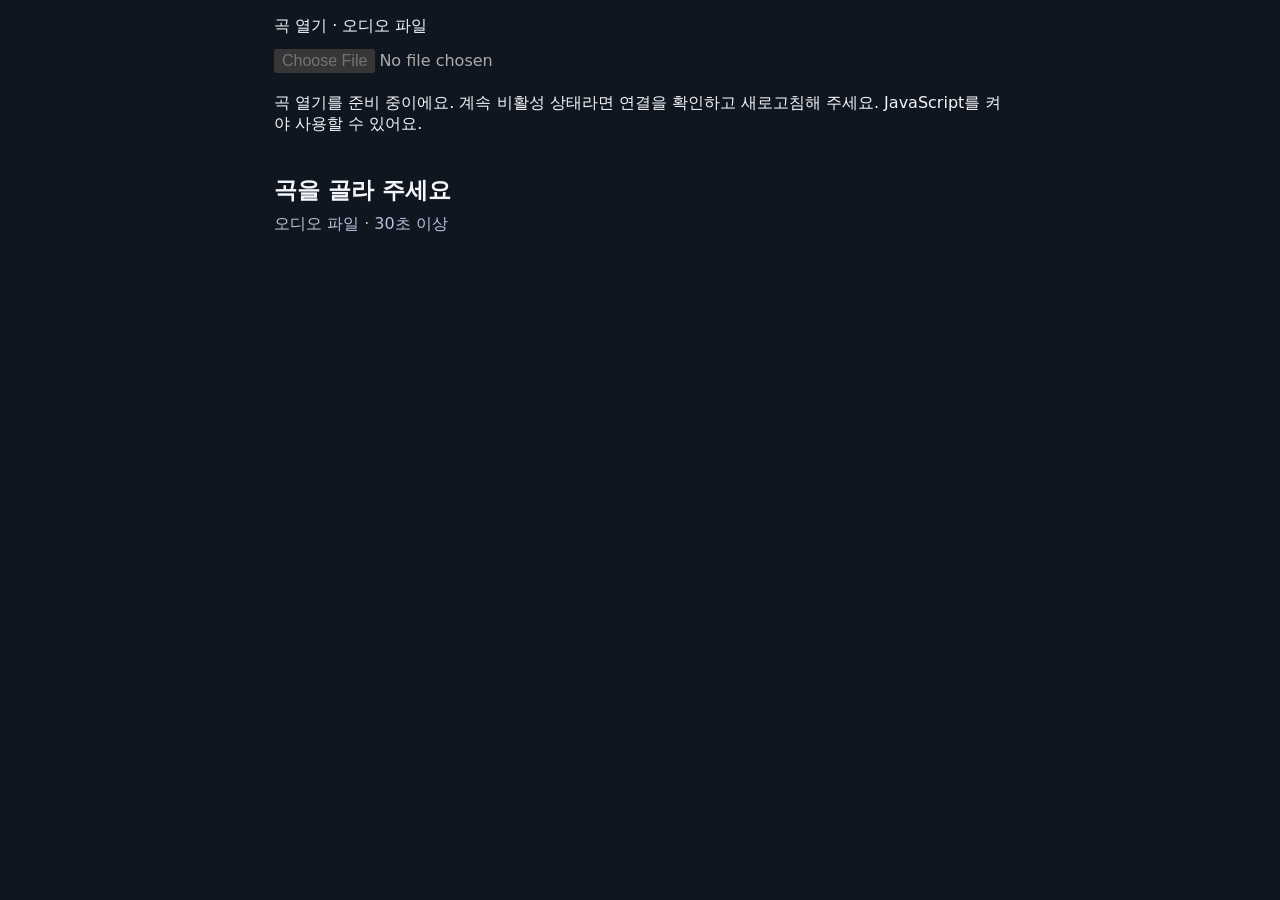
<file: v2/index.html>
<!doctype html>
<html lang="ko"><head><meta charset="utf-8"><meta name="viewport" content="width=device-width,initial-scale=1">
<meta http-equiv="refresh" content="0; url=app2/index.html"><title>박자 연습 v2</title></head>
<body><a href="app2/index.html">박자 연습 v2 열기</a></body></html>
</file>
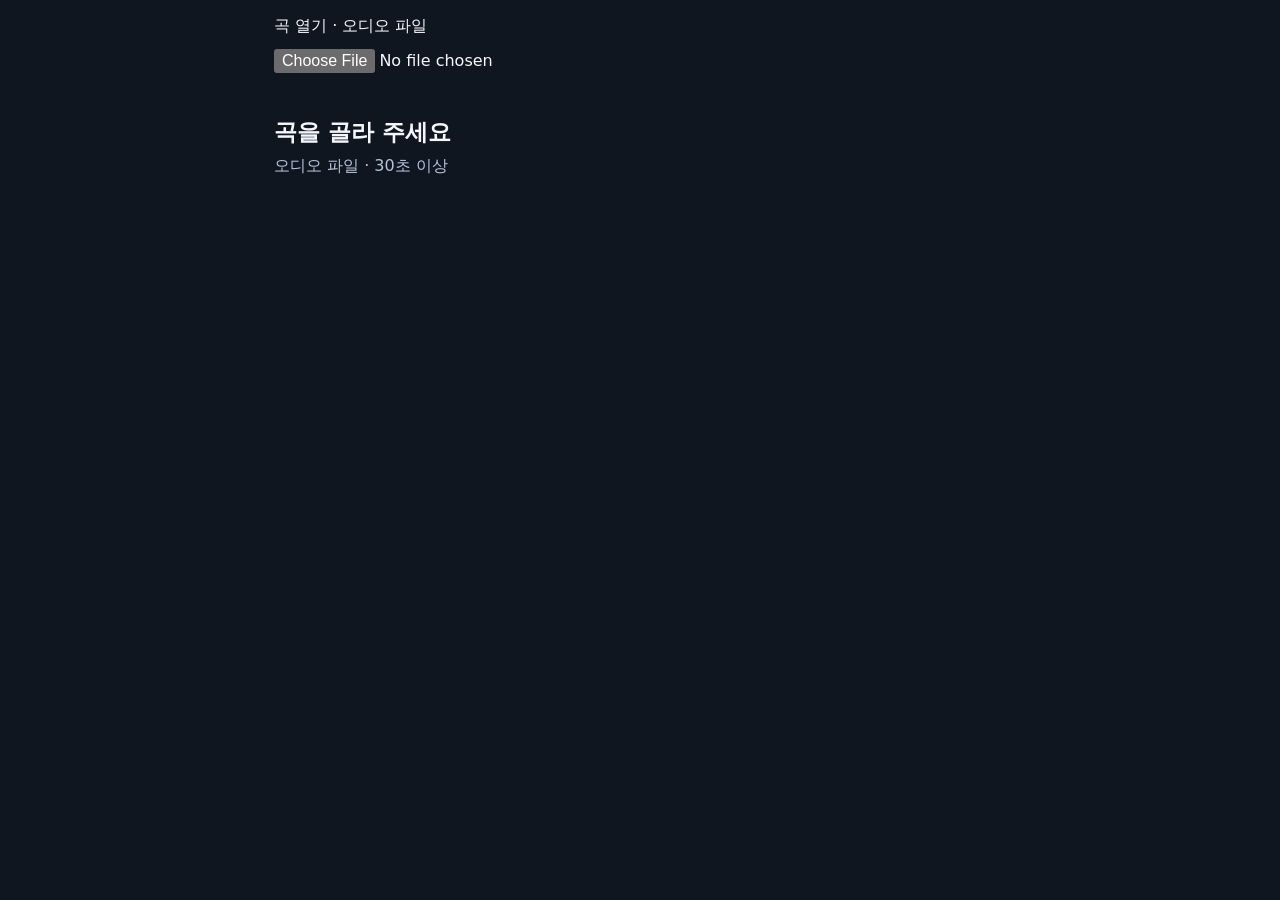
<file: v2/app2/index.html>
<!doctype html>
<html lang="ko"><head><meta charset="utf-8"><meta name="viewport" content="width=device-width, initial-scale=1"><title>스윙 박자 · v2</title><link rel="stylesheet" href="./ui/style.css"></head>
<body><main>
<label for="fileInput">곡 열기 · 오디오 파일</label><input id="fileInput" type="file" accept="audio/*" aria-describedby="startup" disabled>
<p id="startup" role="status">곡 열기를 준비 중이에요. 계속 비활성 상태라면 연결을 확인하고 새로고침해 주세요. JavaScript를 켜야 사용할 수 있어요.</p>
<div id="progress" role="status" aria-live="polite"></div><p id="error" role="alert"></p><p id="notice" role="status"></p>
<h1 id="songTitle">곡을 골라 주세요</h1><p id="songSub">오디오 파일 · 30초 이상</p>
<section id="songView" hidden>
<p id="saveStatus" role="status"></p><p id="uncertainty"></p><p id="correctionNotice"></p><p id="restartNotice"></p>
<output id="currentBeat" aria-label="현재 박">·</output><div id="timeline" role="region" aria-label="큰 박자 타임라인" tabindex="0"></div>
<div class="controls"><button id="playBtn" type="button">재생</button><label>배속 <select id="rate"><option value="0.5">0.5배</option><option value="0.75">0.75배</option><option value="1" selected>1.0배</option><option value="1.25">1.25배</option></select></label></div>
<label for="seek">곡 위치</label><input id="seek" type="range" min="0" max="0" step="0.01" value="0">
<div class="controls"><label><input id="clickOn" type="checkbox" checked> 카운트음</label><label>강조 <select id="accent"><option value="EVEN">짝수 박</option><option value="ONE_FIVE">1과 5</option><option value="OFF">균일하게</option></select></label></div>
<div class="controls"><button id="setOneBtn" type="button">내 1 맞추기</button><button id="swapBtn" type="button">1↔5 바꾸기</button><label><input id="correctionOn" type="checkbox" checked> 내 보정 켜기</label></div>
<div class="controls"><button id="tapPracticeBtn" type="button">연습 · 모든 박 탭</button><button id="listenPracticeBtn" type="button">연습 · 청음 1개</button></div>
<section id="practice" hidden><h2 id="practiceTitle"></h2><p id="practiceHint"></p><button id="tapPad" type="button">박마다 탭</button><button id="hearBtn" type="button">들어 보기</button><div class="controls"><button id="answerYes" type="button">붙어 있어요</button><button id="answerNo" type="button">어긋나요</button></div><p id="practiceResult" role="status"></p><button id="leavePracticeBtn" type="button">곡 화면으로</button></section>
</section><audio id="audio" preload="metadata" playsinline></audio>
</main><script type="module" src="./ui/main.mjs"></script></body></html>
</file>
<file: v2/app2/ui/style.css>
:root { color-scheme: dark; font: 16px system-ui, sans-serif; background: #101620; color: #f4f6fb; }
* { box-sizing: border-box; }
body { margin: 0; } main { max-width: 760px; margin: auto; padding: 16px 14px 36px; }
h1 { font-size: 23px; margin: 8px 0; overflow-wrap: anywhere; } p { margin: 8px 0; }
button, select, input { font: inherit; } button, select { min-height: 44px; border: 1px solid #53617a; border-radius: 10px; background: #25324a; color: inherit; padding: 8px 12px; }
button:disabled, select:disabled { opacity: .45; } button:focus-visible, input:focus-visible, select:focus-visible { outline: 3px solid #72daff; }
input[type=file] { width: 100%; margin: 12px 0; } input[type=range] { width: 100%; min-height: 36px; }
input[type=checkbox] { width: 22px; height: 22px; vertical-align: middle; }
#progress { min-height: 24px; color: #8edcf8; } #error { color: #ffb6ab; } #notice, #saveStatus, #uncertainty, #correctionNotice { color: #f7d58a; }
#songSub { color: #b6c3d8; } #currentBeat { display: block; text-align: center; font-size: 64px; font-weight: 850; line-height: 1.15; }
#timeline { position: relative; height: 44dvh; min-height: 320px; overflow-y: auto; overscroll-behavior: contain; background: #172133; border-radius: 12px; padding: 8px; }
.beatRow { display: grid; grid-template-columns: repeat(8, minmax(0, 1fr)); gap: 3px; min-height: 96px; align-content: center; border-bottom: 1px solid #42516a; }
.beat { min-width: 0; padding: 0; min-height: 64px; font-size: clamp(22px, 6vw, 34px); font-weight: 750; background: #27334b; }
.beat.current { background: #ffda64; color: #151b24; border: 2px solid white; }
.beatRow small { grid-column: 1 / -1; color: #f7d58a; font-size: 13px; text-align: center; }
.controls { display: flex; gap: 8px; align-items: center; flex-wrap: wrap; margin: 12px 0; }
#playBtn { flex: 1; min-height: 52px; font-weight: bold; } #practice { margin-top: 18px; padding: 14px; border: 1px solid #53617a; border-radius: 12px; }
#tapPad { width: 100%; min-height: 160px; font-size: 30px; touch-action: none; user-select: none; background: #254e69; }
#practiceResult { min-height: 28px; font-weight: bold; } [hidden] { display: none !important; }
</file>
